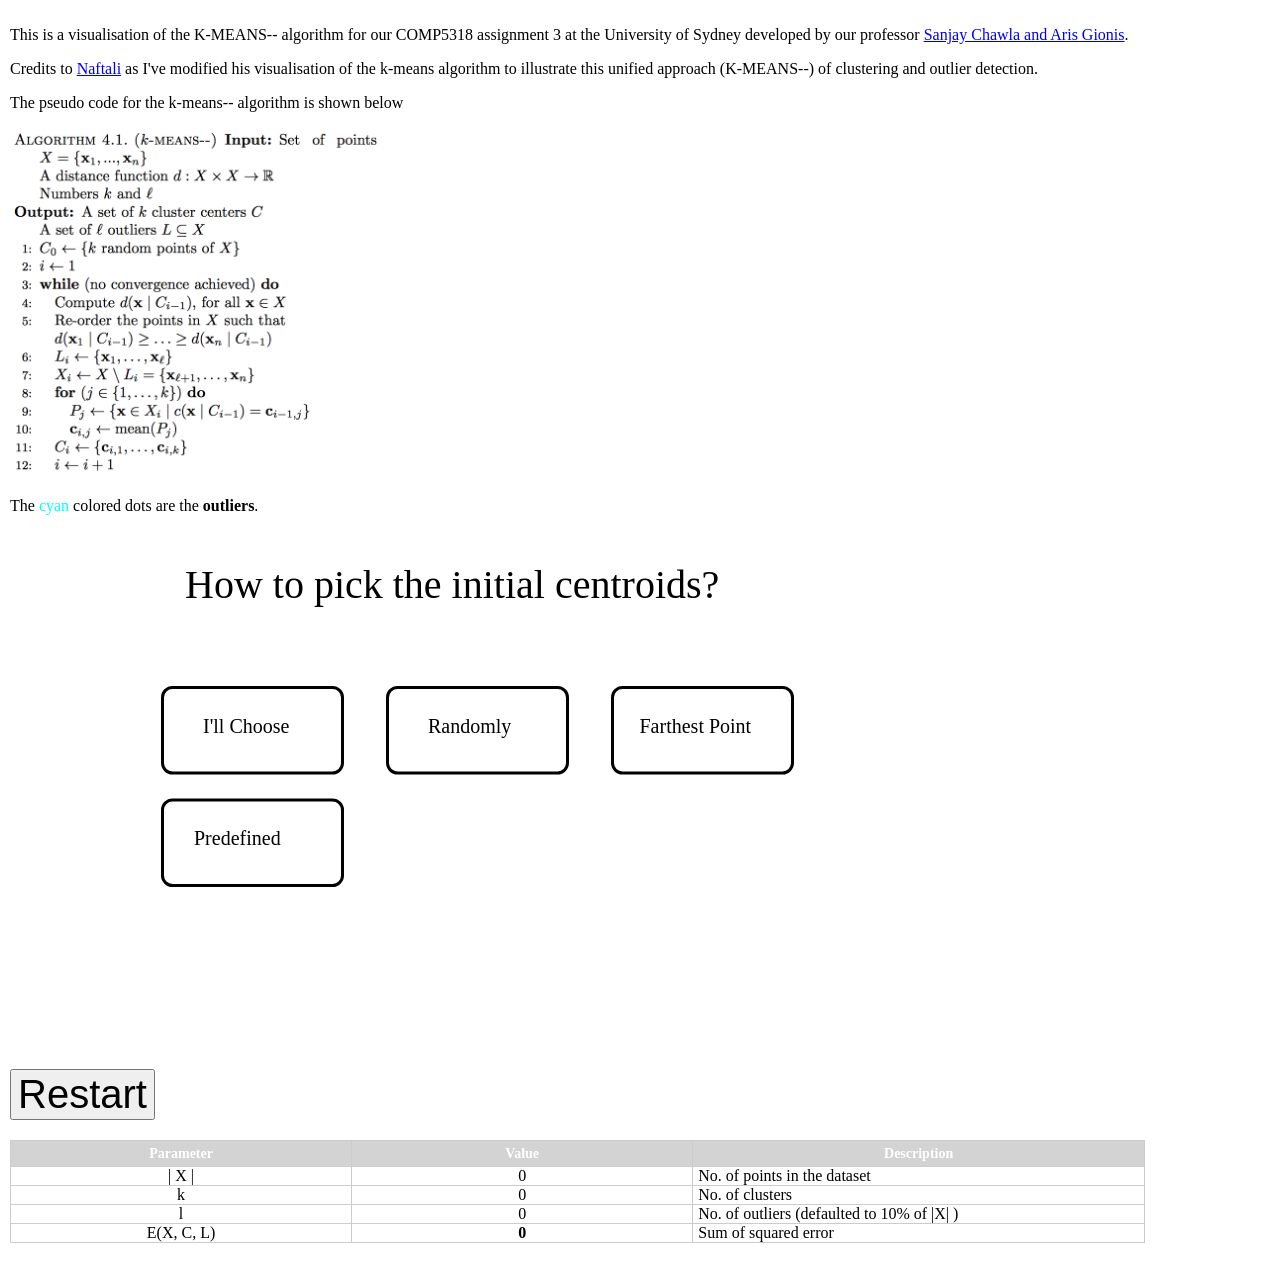
<file: index.html>
<!DOCTYPE html>
<html>
<head>  
    <title>K-MEANS-- Visualization</title>    
    <link rel="stylesheet" type="text/css" href="./assets/style.css">     
    <script src="./assets/d3.v3.min.js"></script>
    <script src="./assets/choose.js"></script>
    <script src="./assets/generate.js"></script>
    <script src="./assets/config.js"></script>
    <script src="./assets/kmeans.js"></script>
    <script src="./assets/main.js"></script>
    <script src="./assets/underscore-min.js"></script>    
    <script src="http://code.jquery.com/jquery-1.11.0.min.js"></script>
    <link rel="shortcut icon" href="http://www.frank-fu.net/favicon.ico?v=2" />    
    <script>
      (function(i,s,o,g,r,a,m){i['GoogleAnalyticsObject']=r;i[r]=i[r]||function(){
      (i[r].q=i[r].q||[]).push(arguments)},i[r].l=1*new Date();a=s.createElement(o),
      m=s.getElementsByTagName(o)[0];a.async=1;a.src=g;m.parentNode.insertBefore(a,m)
      })(window,document,'script','//www.google-analytics.com/analytics.js','ga');

      ga('create', 'UA-51698271-4', 'auto');
      ga('send', 'pageview');
    </script>

</head>
<body>
    
<style>
  input { font-size: 40px;  }
  text.choice_text { font-size: 20px;  }
  text.choice_title { font-size: 40px;  }
  .fh { font-weight:bold;}
  .container{
    display:table;
    width:90%;
    border-collapse: collapse;
    color:black;
    margin-top: 20px;
  }
 .heading{
     font-weight: bold;
     display:table-row;
     background-color:lightgrey;
     text-align: center;
     line-height: 25px;
     font-size: 14px;
     font-family:georgia;
     color:#fff;    
 }
 .table-row{  
     display:table-row;
     text-align: center;
 }
 .col{ 
     display:table-cell;
     border: 1px solid #CCC;
     min-width: 200px;
 }
 .la {
  text-align: left;
  padding-left: 5px;
 }
</style>
  <div>
    <p>
      This is a visualisation of the K-MEANS-- algorithm for our COMP5318 assignment 3 at the University of Sydney developed by our professor <a href="http://www.pmg.it.usyd.edu.au/outliers.pdf">Sanjay Chawla and Aris Gionis</a>.
    </p>
    <p>
      Credits to <a href="http://www.naftaliharris.com/blog/visualizing-k-means-clustering/"> Naftali</a> as I've modified his visualisation of the k-means algorithm to illustrate this unified approach (K-MEANS--) of clustering and outlier detection.
    </p>
    
    <p>
      The pseudo code for the k-means-- algorithm is shown below      
      <div><img border="0" src="./assets/7.png" alt="kmmm" width="30%" height="50%"></div>
    </p>

    <p> The <span style="color:cyan;">cyan</span> colored dots are the <span style="font-weight:bold">outliers</span>. </p>

  </div>
  <div id="svg_area" style="margin-top: 40px;">
    <svg width="960" height="500">
      <rect x="0" y="0" width="100%" height="100%" style="fill: rgb(255, 255, 255);"></rect>
      <g transform="translate(40,20)">
        <g class="own_region" opacity="0.5"></g>
      <rect class="choice_rect" x="112.5" y="112.5" rx="10" ry="10" width="120.0000000000001" height="85.5" style="stroke: rgb(0, 0, 0); stroke-width: 3px; fill: rgb(255, 255, 255); cursor: pointer;"></rect>
      <rect class="choice_rect" x="337.5" y="112.5" rx="10" ry="10" width="120.0000000000001" height="85.5" style="stroke: rgb(0, 0, 0); stroke-width: 3px; fill: rgb(255, 255, 255); cursor: pointer;"></rect>
      <rect class="choice_rect" x="562.5" y="112.5" rx="10" ry="10" width="120.0000000000001" height="85.5" style="stroke: rgb(0, 0, 0); stroke-width: 3px; fill: rgb(255, 255, 255); cursor: pointer;"></rect>
      <text class="choice_text" x="153.00000000000003" y="157.5" style="font-size: 20px; cursor: pointer;">I'll Choose</text>
      <text class="choice_text" x="378.00000000000006" y="157.5" style="font-size: 20px; cursor: pointer;">Randomly</text>
      <text class="choice_text" x="589.5" y="157.5" style="font-size: 20px; cursor: pointer;">Farthest Point</text>
      <text class="choice_title" x="135.00000000000003" y="22.499999999999943" style="font-size: 40px;">How to pick the initial centroids?</text>
      </g>
    </svg>
  </div>
<div id="button_area" style="margin-top: 10px;"><input class="restart_button" name="restart_button" type="button" value="Restart"></div>
<script>restart();</script>
<div>
  <div class="container">
    <div class="heading">
         <div class="col">Parameter</div>
         <div class="col">Value</div>
         <div class="col">Description </div>
    </div>
        <div class="table-row">
         <div class="col">| X |</div>
         <div class="col" id="xCount"></div>
         <div class="col la">No. of points in the dataset</div>
    </div>
    <div class="table-row">
         <div class="col">k</div>
         <div class="col" id="kCount"></div>
         <div class="col la">No. of clusters</div>
    </div>
    <div class="table-row" id="outlierRow">
         <div class="col">l</div>
         <div class="col" id="outlierCount"></div>
         <div class="col la">No. of outliers (defaulted to 10% of |X| )</div>
    </div>
    <div class="table-row">
         <div class="col" id="totalErrorLabel">E(X,C,L)</div>
         <div class="col fh" id="totalError"></div>
         <div class="col la">Sum of squared error</div>
    </div>
  </div>

</div>

</body>
</html>
</file>
<file: assets/style.css>
/* Style covering the main page */

/* Footer magic: (from http://mystrd.at/modern-clean-css-sticky-footer/ */
html {
    position: relative;
    min-height: 100%;
}

footer {
    position: absolute;
    left: 0;
    bottom: 0;
    height: 20px;
    width: 100%;

    font-size: 10px;
}

footer div {
    padding-left: 10px;
}

body {
    margin: 0 0 20px; /* bottom = footer height */
}
/* End footer magic */

/* Body Styles */
body {
    background-color: white;    
    color: black;
    padding: 10px; /* Undo zero margins from footer magic*/
}

/* Header Information */
header {
    background-image: url('/static/img/mathtext.png');
    background-position: -20px -20px;
    webkit-border-radius: 10px;
    -moz-border-radius: 10px;
    -khtml-border-radius: 10px;
    border-radius: 10px;
}

header div {
    background: -webkit-gradient(linear, left, right, from(white), to(transparent)); /* Saf4+, Chrome */
    background: -webkit-linear-gradient(left, white, transparent); /* Chrome 10+, Saf5.1+ */
    background:    -moz-linear-gradient(left, white, transparent); /* FF3.6+ */
    background:     -ms-linear-gradient(left, white, transparent); /* IE10 */
    background:      -o-linear-gradient(left, white, transparent); /* Opera 11.10+ */
    background:         linear-gradient(left, white, transparent); /* W3C */
    webkit-border-radius: 10px;
    -moz-border-radius: 10px;
    -khtml-border-radius: 10px;
    border-radius: 10px;
}

header img {
    margin-left: 10px;
}

/* Navigation and Button Styles */
nav {
    margin-bottom: 15px;
    font-size: 20px;
    font-family: 'Droid Serif', Georgia, Times, serif;
}

nav ul {
    margin-left: 0px;
    padding-left: 0px;
}

nav li, ul.button li {
    display: inline;
}

nav a, .button a {
    color: #FFFFFF;
    text-decoration: none;
    border: 1px solid #FFFFFF;
    padding-top: 0px;
    padding-bottom: 2px;
    padding-right: 3px;
    padding-left: 3px;
    webkit-border-radius: 3px;
    -moz-border-radius: 3px;
    -khtml-border-radius: 3px;
    border-radius: 3px;
    outline: none;
}

nav a:hover, .button a:hover {
    color: black;
    background-color: #FFFFFF;
}

/* Make buttons huge on mobile */
@media only screen and (max-device-width: 480px) {
    nav {
        font-size: 60px;
    }

    nav a, .button a {
        padding-top: 0px;
        padding-bottom: 0px;
        padding-right: 5px;
        padding-left: 5px;
        webkit-border-radius: 8px;
        -moz-border-radius: 8px;
        -khtml-border-radius: 8px;
        border-radius: 8px;
    }
}


/* Content Styles */
.content {
    margin-left: 15%;
    margin-right: 15%;
    margin-top: 50px;
    font-size: 16px;
    font-family: 'Oxygen', sans-serif;
    font-weight: 400;
}

/* Remove margins on mobile */
@media only screen and (max-device-width: 480px) {
    .content {
        margin-left: 2%;
        margin-right: 2%;
        font-size: 16px;
    }
}

/* Typography for essays and other content.
 * Note that this only applies to paragraphs, so that code doesn't get wrapped */
.content p {
    max-width: 40em;
    line-height: 1.4em;
}

.content h1 {
    font-family: 'Droid Serif', Georgia, Times, serif;
    font-size: 30px;
    margin-bottom: -10px;
    color: white;
}

.content h1 a, .content h2 a { /* For blog post titles */
    text-decoration: none;
    color: white;
}

.content h2 {
    font-family: 'Droid Serif', Georgia, Times, serif;
    font-size: 24px;
    margin-bottom: -10px;
    color: white;
}

.content h3 {
    font-family: 'Droid Serif', Georgia, Times, serif;
    font-size: 18px;
    margin-bottom: -10px;
    color: white;
}

.content a {
    color: #E8E8E8;
    outline: none;
}

.content table {
    border-width: 1px;
    border-style: solid;
    border-color: #E8E8E8;
    border-collapse: collapse;
}

.content td {
    border-width: 1px;
    border-style: solid;
    border-color: #E8E8E8;
}

#social-row {
    margin-top: 20px;
}

/* (show me more) buttons on the blog: */
.more-button {
    text-decoration: underline;
    font-size: 11px;
}

span.more-button:hover {
    cursor: pointer;
}
</file>
